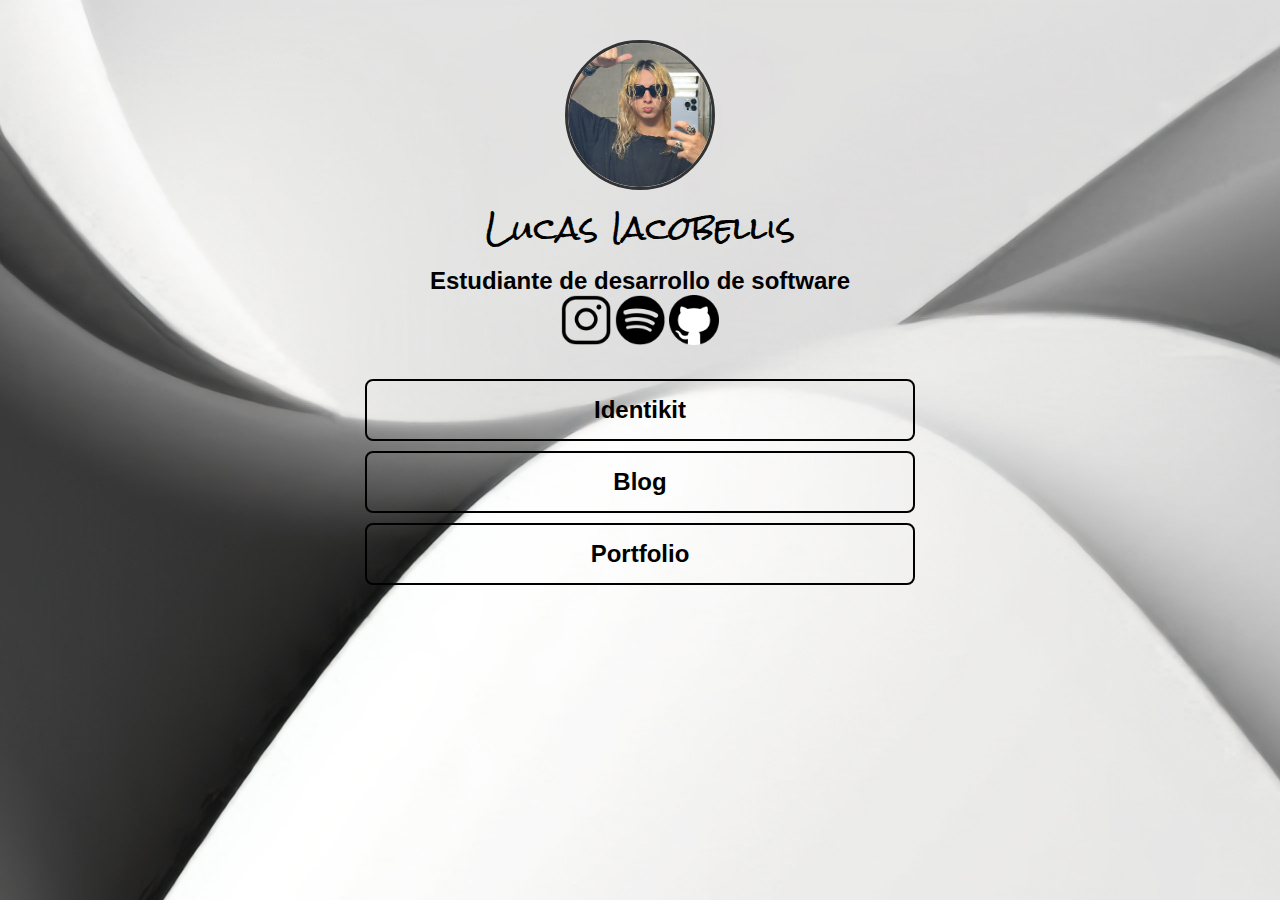
<file: index.html>
<!DOCTYPE html>
<html lang="es">
<head>
  <meta charset="UTF-8">
  <meta name="viewport" content="width=device-width, initial-scale=1.0">
  <title>Mi Linktree</title>

    <link rel="stylesheet" href="styles.css">  


    <link rel="stylesheet" href="styles.css">

     <!-- Fuentes -->
 <link rel="preconnect" href="https://fonts.googleapis.com">
 <link rel="preconnect" href="https://fonts.gstatic.com" crossorigin>
 <link href="https://fonts.googleapis.com/css2?family=Bangers&family=Lora:ital,wght@0,400..700;1,400..700&family=Montserrat:ital,wght@0,100..900;1,100..900&family=Rock+Salt&display=swap" rel="stylesheet">
 
 <link rel="preconnect" href="https://fonts.googleapis.com">
 <link rel="preconnect" href="https://fonts.gstatic.com" crossorigin>
 <link href="https://fonts.googleapis.com/css2?family=Bangers&family=Lora:ital,wght@0,400..700;1,400..700&family=Montserrat:ital,wght@0,100..900;1,100..900&family=Rock+Salt&display=swap" rel="stylesheet">
   
 <link rel="preconnect" href="https://fonts.googleapis.com">
 <link rel="preconnect" href="https://fonts.gstatic.com" crossorigin>
 <link href="https://fonts.googleapis.com/css2?family=Montserrat+Underline:ital,wght@0,100..900;1,100..900&display=swap" rel="stylesheet">
     

</head>
<body>
 
  
  <!-- Imagen de perfil -->
  <img id="FotoPerfil" src="Imagenes/95472399-E1FB-43F6-9091-3B05FD76341C.JPG" alt="FotoPerfil"  >

  <h1 id="Nombre"> Lucas Iacobellis </h1>
  <h2 id="Subtitulo"> Estudiante de desarrollo de software </h1>

      <div class="Iconos">
          <!-- Instagram Link -->
          <a href="https://www.instagram.com/luki.iacobellis/"> 
              <img src="iconos/Insta.png" alt="instagram icon" width="50" > 
          </a>
  
          <!--  Spotify Link -->
          <a href="https://open.spotify.com/user/lukyiacobellis?si=7c7d731134b14100">
              <img src="iconos/Spoty.png" alt="spotify icon" width="50" >
          </a>
  
  
               <!--  github Link -->
               <a href="https://github.com/LucasGI">
                  <img src="iconos/giyhuwebp.webp" alt="musiquiatra icon" width="50" >
             </a>
          </div>

  <!-- Botones/enlaces -->
  <div class="links">
    <button class="btn-border-animation" onclick="location.href='https://lucasgi.github.io/Mi_Pagina_Web/'">Identikit</button>
    <button class="btn-border-animation" onclick="location.href='blog.html'">Blog</button>
    <button class="btn-border-animation" onclick="location.href='https://lucasgi.github.io/Portfolio/'">Portfolio</button>
  </div>
  
  

 
</body>
</html>
</file>
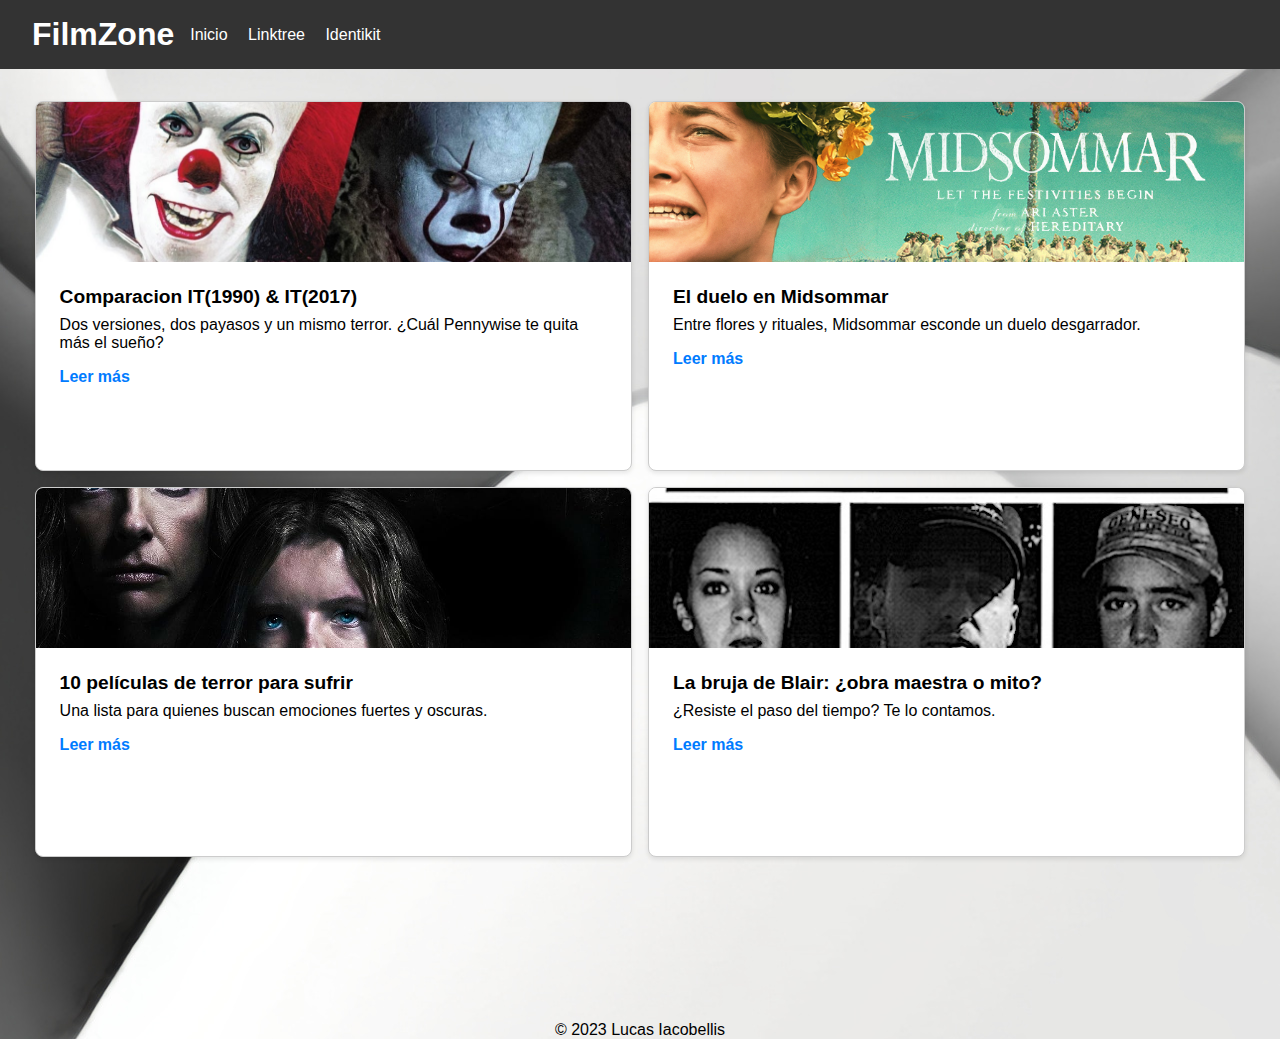
<file: blog.html>
<!DOCTYPE html>
<html lang="es">
<head>
  <meta charset="UTF-8" />
  <meta name="viewport" content="width=device-width, initial-scale=1.0" />
  <link rel="stylesheet" href="styles.css" />
  <title>Blog Principal</title>
  <style>
  

    
  </style>
</head>
<body>

  <div class="navbar">
    <h1>FilmZone</h1>
    <nav >
      <a href="#">Inicio</a>
      <a href="index.html">Linktree</a>
      <a href='https://lucasgi.github.io/Mi_Pagina_Web/'">Identikit</a>
    </nav>
  </div>

  <div class="contenedor">
  <div class="fila">
    <div class="VistaPrevia">
      <img src="Imagenes/it comparativa 1990 vs 2017.jpg" alt="Tema 1" class="VistaPreviaImagen">
      <div class="VistaPreviaCont">
        <h2>Comparacion IT(1990) & IT(2017)</h2>
        <p>Dos versiones, dos payasos y un mismo terror. ¿Cuál Pennywise te quita más el sueño?</p>
        <a href="tema1.html">Leer más</a>
      </div>
    </div>

    <div class="VistaPrevia">
      <img src="Imagenes/Midosmmar-Portada-Cronicas-de-Deckard.jpg" alt="Tema 2" class="VistaPreviaImagen">
      <div class="VistaPreviaCont">
        <h2>El duelo en Midsommar</h2>
        <p>Entre flores y rituales, Midsommar esconde un duelo desgarrador.</p>
        <a href="tema2.html">Leer más</a>
      </div>
    </div>
  </div>

  <div class="fila">
    <div class="VistaPrevia">
      <img src="Imagenes/hereditary.jpg" alt="Tema 3" class="VistaPreviaImagen">
      <div class="VistaPreviaCont">
        <h2>10 películas de terror para sufrir</h2>
        <p>Una lista para quienes buscan emociones fuertes y oscuras.</p>
        <a href="tema3.html">Leer más</a>
      </div>
    </div>

    <div class="VistaPrevia">
      <img src="Imagenes/blair.jpg" alt="Tema 4" class="VistaPreviaImagen">
      <div class="VistaPreviaCont">
        <h2>La bruja de Blair: ¿obra maestra o mito?</h2>
        <p>¿Resiste el paso del tiempo? Te lo contamos.</p>
        <a href="tema4.html">Leer más</a>
      </div>
    </div>
  </div>
</div>

<footer>
    <p>© 2023 Lucas Iacobellis</p>
</footer>

</body>
</html>
</file>
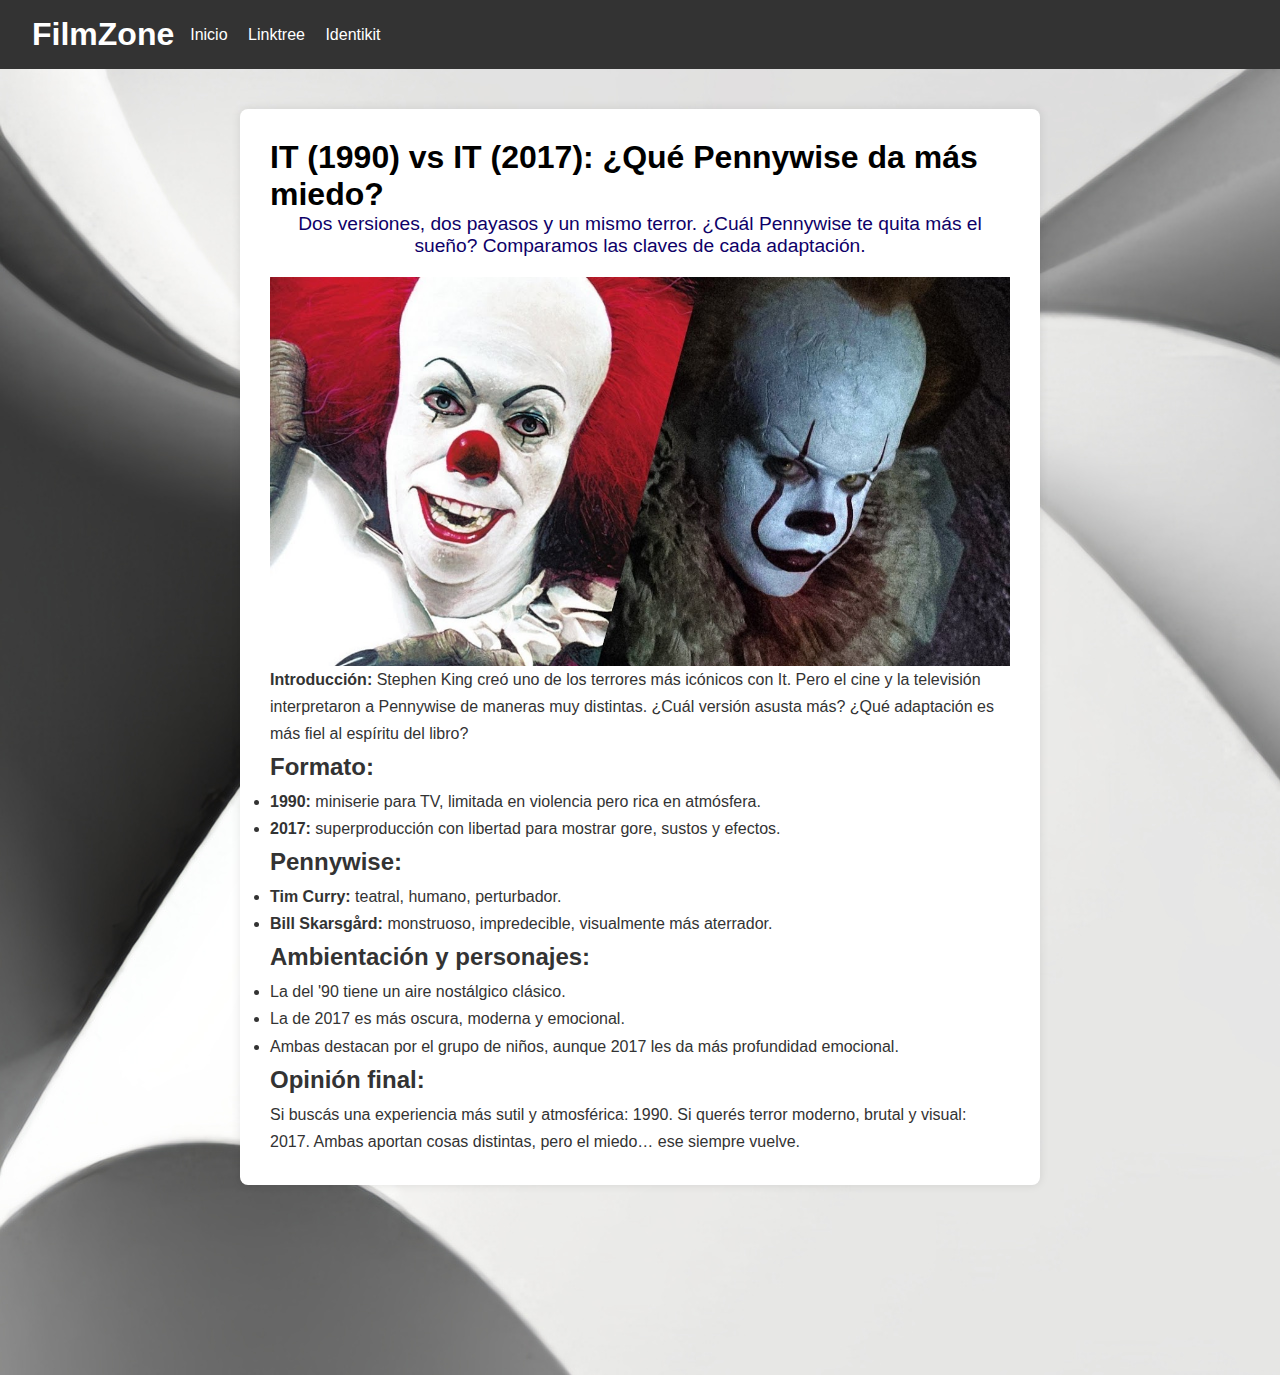
<file: tema1.html>
<!DOCTYPE html>
<html lang="es">
<head>
  <meta charset="UTF-8">
  <meta name="viewport" content="width=device-width, initial-scale=1">
  <link rel="stylesheet" href="styles.css">
  <title>IT (1990) vs IT (2017): ¿Qué Pennywise da más miedo?</title>
</head>
<body >

    <div class="navbar">
    <h1>FilmZone</h1>
    <nav >
      <a href="blog.html">Inicio</a>
      <a href="index.html">Linktree</a>
      <a href='https://lucasgi.github.io/Mi_Pagina_Web/'">Identikit</a>
    </nav>
  </div>

  <div class="DivBlog">
    <h1>IT (1990) vs IT (2017): ¿Qué Pennywise da más miedo?</h1>
    <p class="Info">Dos versiones, dos payasos y un mismo terror. ¿Cuál Pennywise te quita más el sueño? Comparamos las claves de cada adaptación.</p>

    <img src="Imagenes/it comparativa 1990 vs 2017.jpg" alt="Imagen de IT" >

    <div class="Articulo" >
      <p><strong>Introducción:</strong>
        Stephen King creó uno de los terrores más icónicos con It. Pero el cine y la televisión interpretaron a Pennywise de maneras muy distintas. ¿Cuál versión asusta más? ¿Qué adaptación es más fiel al espíritu del libro?
      </p>

      <h2 >Formato:</h2>
      <ul >
        <li><strong>1990:</strong> miniserie para TV, limitada en violencia pero rica en atmósfera.</li>
        <li><strong>2017:</strong> superproducción con libertad para mostrar gore, sustos y efectos.</li>
      </ul>

      <h2 >Pennywise:</h2>
      <ul >
        <li><strong>Tim Curry:</strong> teatral, humano, perturbador.</li>
        <li><strong>Bill Skarsgård:</strong> monstruoso, impredecible, visualmente más aterrador.</li>
      </ul>

      <h2 >Ambientación y personajes:</h2>
      <ul >
        <li>La del '90 tiene un aire nostálgico clásico.</li>
        <li>La de 2017 es más oscura, moderna y emocional.</li>
        <li>Ambas destacan por el grupo de niños, aunque 2017 les da más profundidad emocional.</li>
      </ul>

      <h2 >Opinión final:</h2>
      <p >
        Si buscás una experiencia más sutil y atmosférica: 1990. Si querés terror moderno, brutal y visual: 2017. Ambas aportan cosas distintas, pero el miedo… ese siempre vuelve.
      </p>
    </div>

    
  </div>

</body>
</html>
</file>
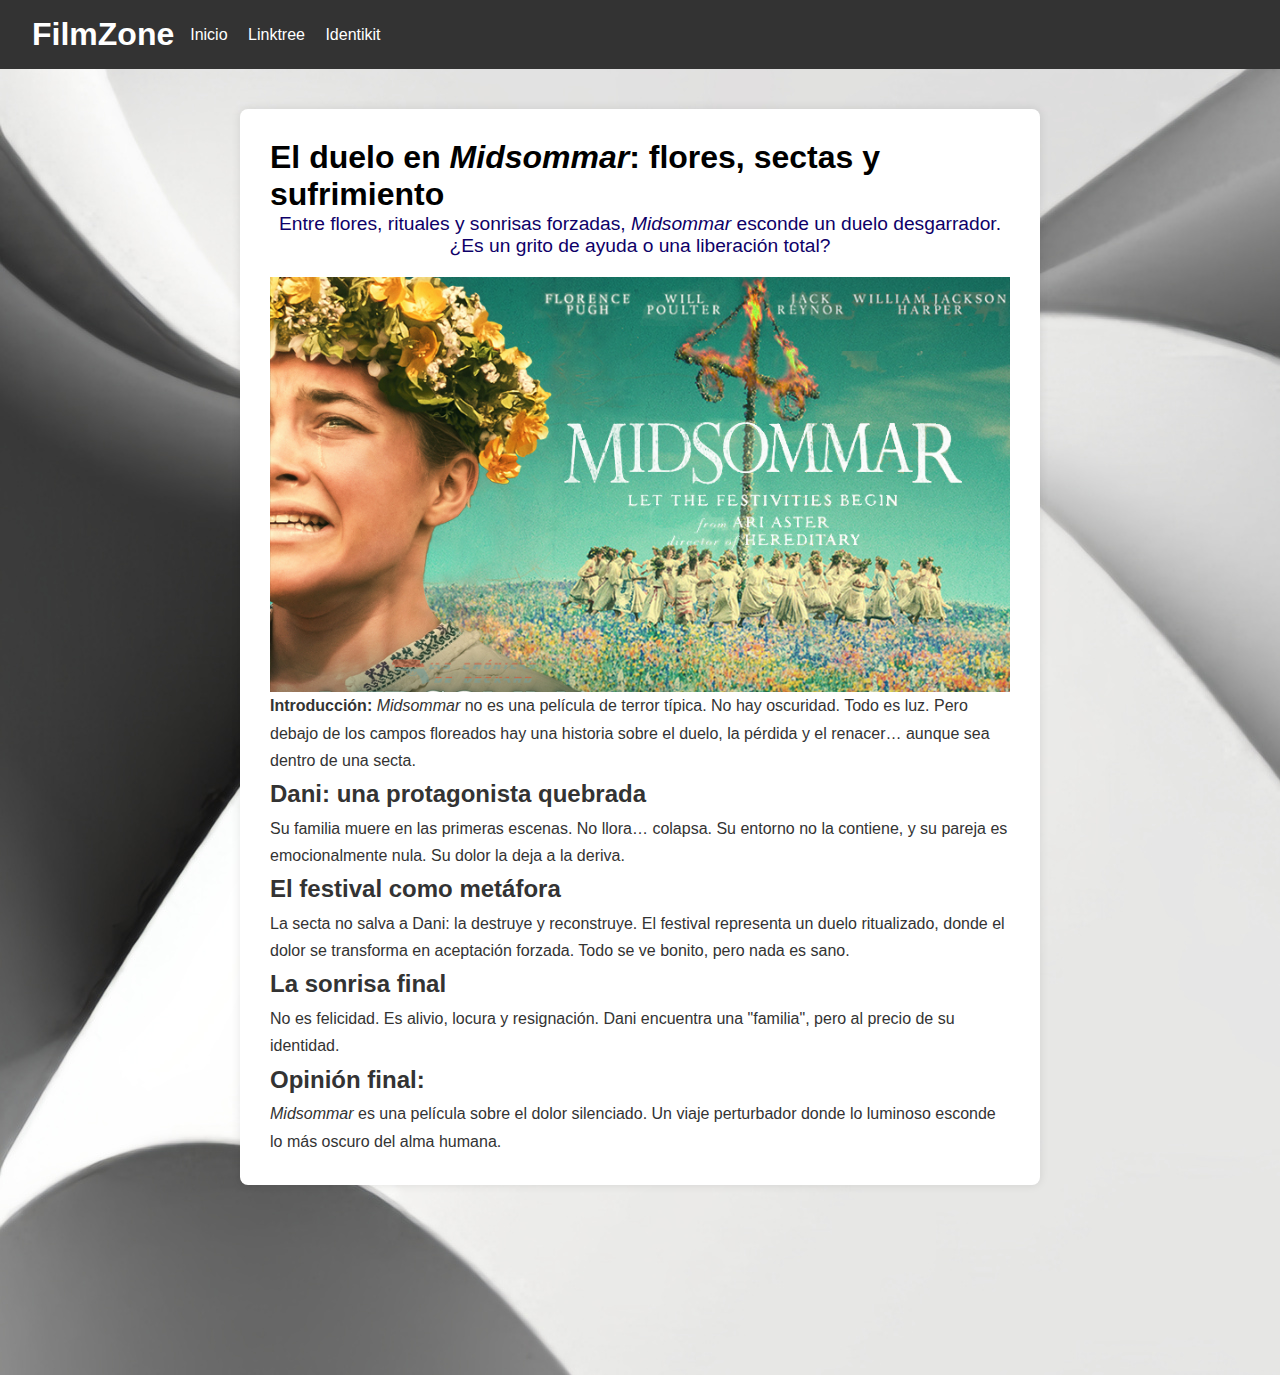
<file: tema2.html>
<!DOCTYPE html>
<html lang="es">
<head>
  <meta charset="UTF-8">
  <meta name="viewport" content="width=device-width, initial-scale=1">
  <link rel="stylesheet" href="styles.css">
  <title>El duelo en Midsommar: flores, sectas y sufrimiento</title>
</head>
<body >

    <div class="navbar">
    <h1>FilmZone</h1>
    <nav >
      <a href="blog.html">Inicio</a>
      <a href="index.html">Linktree</a>
      <a href='https://lucasgi.github.io/Mi_Pagina_Web/'">Identikit</a>
    </nav>
  </div>

  <div class="DivBlog">
    <h1>El duelo en <em>Midsommar</em>: flores, sectas y sufrimiento</h1>
    <p class="Info">Entre flores, rituales y sonrisas forzadas, <em>Midsommar</em> esconde un duelo desgarrador. ¿Es un grito de ayuda o una liberación total?</p>

    <img src="Imagenes/Midosmmar-Portada-Cronicas-de-Deckard.jpg" alt="Imagen de Midsommar">

    <div class="Articulo">
      <p><strong>Introducción:</strong>
        <em>Midsommar</em> no es una película de terror típica. No hay oscuridad. Todo es luz. Pero debajo de los campos floreados hay una historia sobre el duelo, la pérdida y el renacer… aunque sea dentro de una secta.
      </p>

      <h2>Dani: una protagonista quebrada</h2>
      <p>Su familia muere en las primeras escenas. No llora… colapsa. Su entorno no la contiene, y su pareja es emocionalmente nula. Su dolor la deja a la deriva.</p>

      <h2>El festival como metáfora</h2>
      <p>La secta no salva a Dani: la destruye y reconstruye. El festival representa un duelo ritualizado, donde el dolor se transforma en aceptación forzada. Todo se ve bonito, pero nada es sano.</p>

      <h2>La sonrisa final</h2>
      <p>No es felicidad. Es alivio, locura y resignación. Dani encuentra una "familia", pero al precio de su identidad.</p>

      <h2>Opinión final:</h2>
      <p>
        <em>Midsommar</em> es una película sobre el dolor silenciado. Un viaje perturbador donde lo luminoso esconde lo más oscuro del alma humana.
      </p>
    </div>

  </div>

</body>
</html>
</file>
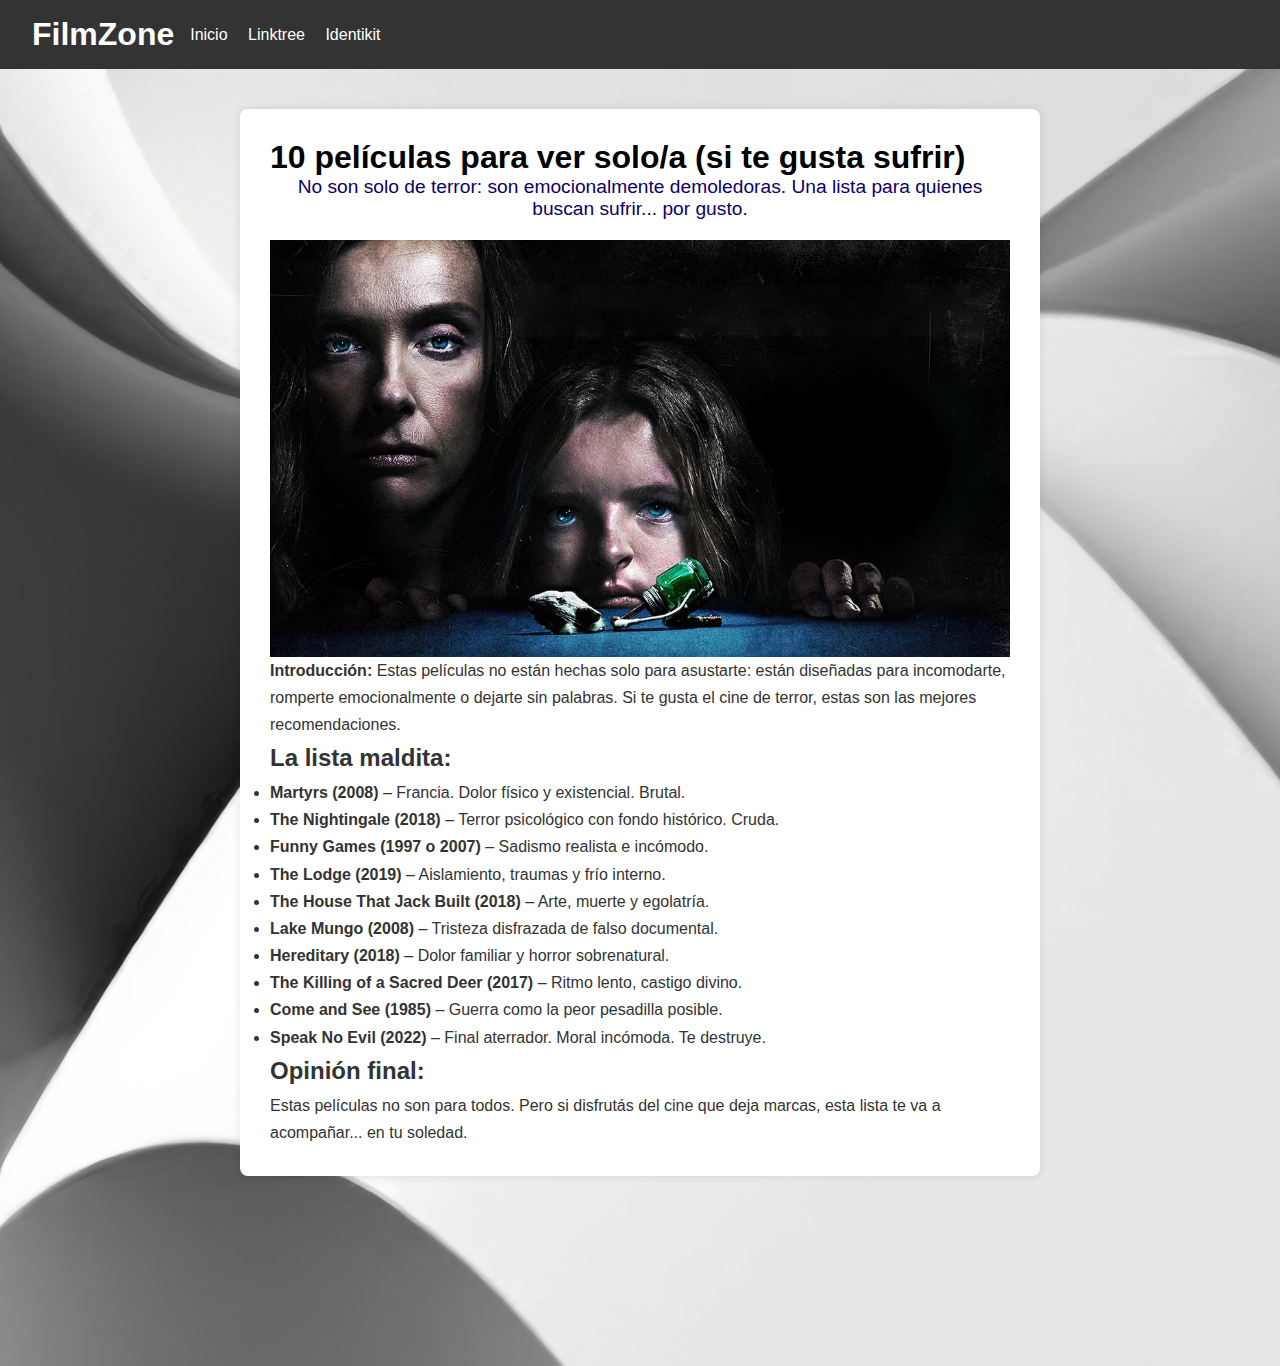
<file: tema3.html>
<!DOCTYPE html>
<html lang="es">
<head>
  <meta charset="UTF-8">
  <meta name="viewport" content="width=device-width, initial-scale=1">
  <link rel="stylesheet" href="styles.css">
  <title>10 películas para ver solo/a (si te gusta sufrir)</title>
</head>
<body >

    <div class="navbar">
    <h1>FilmZone</h1>
    <nav >
      <a href="blog.html">Inicio</a>
      <a href="index.html">Linktree</a>
      <a href='https://lucasgi.github.io/Mi_Pagina_Web/'">Identikit</a>
    </nav>
  </div>

  <div class="DivBlog">
    <h1>10 películas para ver solo/a (si te gusta sufrir)</h1>
    <p class="Info">No son solo de terror: son emocionalmente demoledoras. Una lista para quienes buscan sufrir... por gusto.</p>

    <img src="Imagenes/hereditary.jpg" alt="Imagen de película angustiante">

    <div class="Articulo">
      <p><strong>Introducción:</strong>
        Estas películas no están hechas solo para asustarte: están diseñadas para incomodarte, romperte emocionalmente o dejarte sin palabras. Si te gusta el cine de terror, estas son las mejores recomendaciones.
      </p>

      <h2>La lista maldita:</h2>
      <ul>
        <li><strong>Martyrs (2008)</strong> – Francia. Dolor físico y existencial. Brutal.</li>
        <li><strong>The Nightingale (2018)</strong> – Terror psicológico con fondo histórico. Cruda.</li>
        <li><strong>Funny Games (1997 o 2007)</strong> – Sadismo realista e incómodo.</li>
        <li><strong>The Lodge (2019)</strong> – Aislamiento, traumas y frío interno.</li>
        <li><strong>The House That Jack Built (2018)</strong> – Arte, muerte y egolatría.</li>
        <li><strong>Lake Mungo (2008)</strong> – Tristeza disfrazada de falso documental.</li>
        <li><strong>Hereditary (2018)</strong> – Dolor familiar y horror sobrenatural.</li>
        <li><strong>The Killing of a Sacred Deer (2017)</strong> – Ritmo lento, castigo divino.</li>
        <li><strong>Come and See (1985)</strong> – Guerra como la peor pesadilla posible.</li>
        <li><strong>Speak No Evil (2022)</strong> – Final aterrador. Moral incómoda. Te destruye.</li>
      </ul>

      <h2>Opinión final:</h2>
      <p>
        Estas películas no son para todos. Pero si disfrutás del cine que deja marcas, esta lista te va a acompañar... en tu soledad.
      </p>
    </div>

  </div>

</body>
</html>
</file>
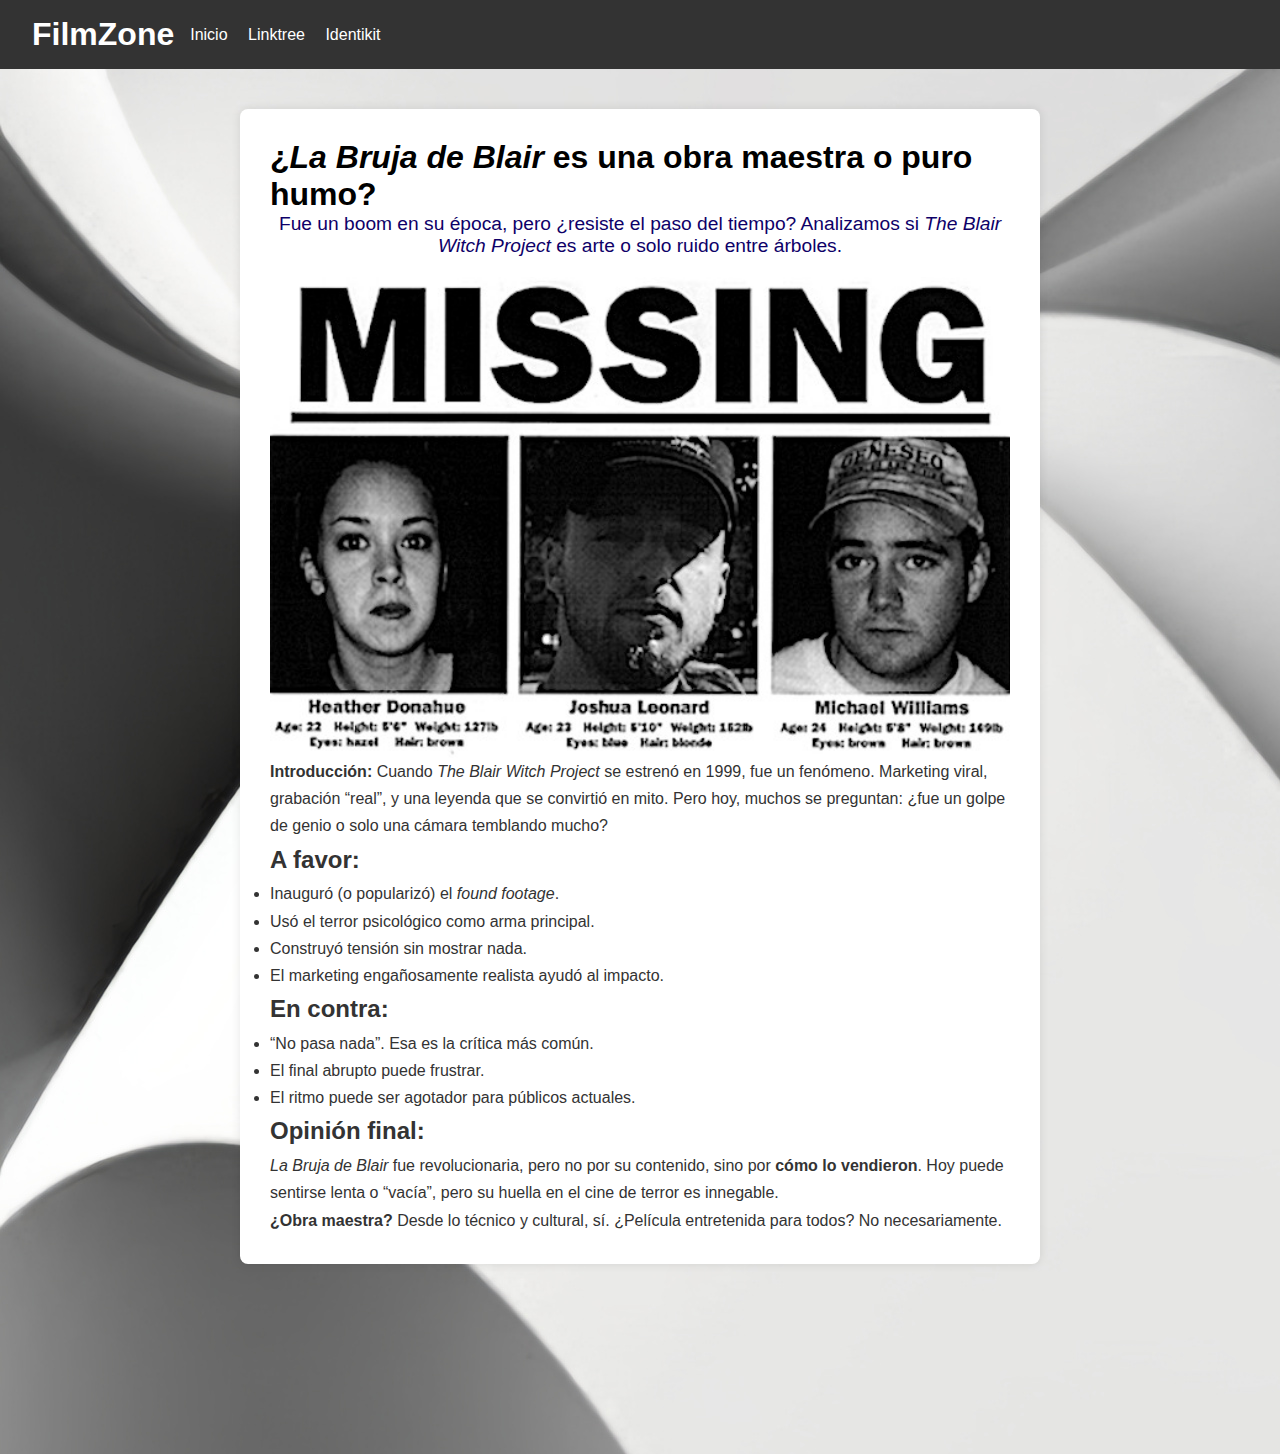
<file: tema4.html>
<!DOCTYPE html>
<html lang="es">
<head>
  <meta charset="UTF-8">
  <meta name="viewport" content="width=device-width, initial-scale=1">
  <link rel="stylesheet" href="styles.css">
  <title>¿La Bruja de Blair es una obra maestra o puro humo?</title>
</head>
<body >

    <div class="navbar">
    <h1>FilmZone</h1>
    <nav >
      <a href="blog.html">Inicio</a>
      <a href="index.html">Linktree</a>
      <a href='https://lucasgi.github.io/Mi_Pagina_Web/'">Identikit</a>
    </nav>
  </div>

  <div class="DivBlog">
    <h1>¿<em>La Bruja de Blair</em> es una obra maestra o puro humo?</h1>
    <p class="Info">Fue un boom en su época, pero ¿resiste el paso del tiempo? Analizamos si <em>The Blair Witch Project</em> es arte o solo ruido entre árboles.</p>

    <img src="Imagenes/blair.jpg" alt="Imagen de La Bruja de Blair">

    <div class="Articulo">
      <p><strong>Introducción:</strong>
        Cuando <em>The Blair Witch Project</em> se estrenó en 1999, fue un fenómeno. Marketing viral, grabación “real”, y una leyenda que se convirtió en mito. Pero hoy, muchos se preguntan: ¿fue un golpe de genio o solo una cámara temblando mucho?
      </p>

      <h2>A favor:</h2>
      <ul>
        <li>Inauguró (o popularizó) el <em>found footage</em>.</li>
        <li>Usó el terror psicológico como arma principal.</li>
        <li>Construyó tensión sin mostrar nada.</li>
        <li>El marketing engañosamente realista ayudó al impacto.</li>
      </ul>

      <h2>En contra:</h2>
      <ul>
        <li>“No pasa nada”. Esa es la crítica más común.</li>
        <li>El final abrupto puede frustrar.</li>
        <li>El ritmo puede ser agotador para públicos actuales.</li>
      </ul>

      <h2>Opinión final:</h2>
      <p>
        <em>La Bruja de Blair</em> fue revolucionaria, pero no por su contenido, sino por <strong>cómo lo vendieron</strong>. Hoy puede sentirse lenta o “vacía”, pero su huella en el cine de terror es innegable.  
        <br><strong>¿Obra maestra?</strong> Desde lo técnico y cultural, sí. ¿Película entretenida para todos? No necesariamente.
      </p>
    </div>

  </div>

</body>
</html>
</file>
<file: styles.css>
*{
  margin: 0;
  padding: 0;
  box-sizing: border-box;
}

#FotoPerfil
{
    width: 150px;
    height: 150px;
    border-radius: 50%;
    margin-top: 40px;
    object-fit: cover;
    border: 3px solid #333;
    
    
}

#FotoPerfil:hover 
{
    transform: scale(1.1); 
}



.Iconos img {
    width: 50px; 
    height: auto; 
    transition: transform 0.3s ease-in-out; 
    text-decoration: none;
   
}

.Iconos img:hover {
    transform: scale(1.1); 
}

#Nombre{ 
    font-family: "Rock Salt", cursive; 
    font-weight: 400;
    font-style: normal;
    text-align: center
}

#Subtitulo
{
      

    font-optical-sizing: auto;
    font-weight: 600;
    font-size: x-large;
    font-style: normal;
    color: black;

}


body {
    margin: 0;
    padding: 0;
    font-family: sans-serif;
    display: flex;
    flex-direction: column;
    align-items: center;
    justify-content: flex-start;
    min-height: 100vh;
    background-image: url(Imagenes/Fondo\ ondulado\ blanco\ y\ negro.jpg);
    position: relative;
    padding-bottom: 150px;
  }


  .links {
    display: flex;
    flex-direction: column;
    align-items: center;
    gap: 10px;
    margin-top: 30px;
    
  }
  
  .btn-border-animation {
    padding: 15px 30px;
    background: none;
    color: #000000;
    border: 2px solid #000000;
    border-radius: 8px;
    cursor: pointer;
    
    
    position: relative;
    overflow: hidden;
    transition: color 0.3s;
    
    width: 550px; 
    display: block;
    text-align: center;

   
    font-optical-sizing: auto;
    font-weight: 600;
    font-size: x-large;
    font-style: normal;
    color: black;
  }
  
  .btn-border-animation::before {
    content: "";
    position: absolute;
    top: 0;
    left: -100%;
    width: 100%;
    height: 100%;
    background-color: #686868;
    z-index: -1;
    transition: left 0.3s;
  }
  
  .btn-border-animation:hover::before {
    left: 0;
  }
  
  .btn-border-animation:hover {
    color: white;
  }
  
  
a{
  text-decoration: none;
}
 
/**/

  .navbar {
  background-color: #333;
    color: white;
    padding: 1rem 2rem;
    display: flex;
    align-items: center;
    width: 100%;            
   
    
   
    }

    .navbar nav a {
      color: white;
      margin-left: 1rem;
      text-decoration: none;

    }

    .navbar nav a:hover {
      text-decoration: underline;
    }

    .contenedor {
  display: flex;
  flex-direction: column;
  gap: 1rem;
  padding: 2rem;
  height: calc(100vh - 80px);

}

.fila {
  display: flex;
  gap: 1rem;
  flex: 1;
}

.VistaPrevia {
  flex: 1;
  background-color: white;
  border: 1px solid #ccc;
  border-radius: 8px;
  box-shadow: 0 2px 5px rgba(0,0,0,0.1);
  display: flex;
  flex-direction: column;
  overflow: hidden;
  transition: transform 0.2s;
  
}


    .VistaPrevia:hover {
      transform: translateY(-5px); 
    }

    .VistaPreviaImagen {
      width: 100%;
      height: 160px;
      object-fit: cover;
    }

    .VistaPreviaCont {
      padding: 1.5rem;
      display: flex;
      flex-direction: column;
      
    }

    .VistaPreviaCont h2 {
      font-size: 1.2rem;
      margin-bottom: 0.5rem;
    }


    .VistaPreviaCont a {
      margin-top: 1rem;
      text-decoration: none;
      color: #007BFF;
      font-weight: bold;
    }

    .VistaPreviaCont a:hover {
      text-decoration: underline;
    }




/* Div del contenido */
.DivBlog {
  max-width: 800px;
  margin: 40px auto;
  padding: 30px;

  background-color: #fff;
  border-radius: 8px;
  box-shadow: 0 0 10px rgba(0,0,0,0.1);

  display: flex;
  flex-direction: column;

  
}

/* introduccion */


.Info {
  font-size: 1.2rem;
  color: #0e0068;
  margin-bottom: 20px;
  text-align: center;
}


/* articulo */
.Articulo {
  line-height: 1.7;
  color: #333;

  display: flex;
  flex-direction: column;
}

@media(max-width: 600px){


    .contenedor {
  display: flex;
  gap: 1rem;
  padding: 2rem;
  width: 90%;

}

.fila {
  display: flex;
  gap: 1rem;
  flex-direction: column;
}

.VistaPrevia {
  
  background-color: white;
  border: 1px solid #ccc;
  border-radius: 8px;
  box-shadow: 0 2px 5px rgba(0,0,0,0.1);
  display: flex;
  flex-direction: column;
  
 
}

.DivBlog {
  max-width: 90%;
  margin: 40px auto;
  padding: 30px;

  background-color: #fff;
  border-radius: 8px;
  box-shadow: 0 0 10px rgba(0,0,0,0.1);

  display: flex;
  flex-direction: column;
  
}

body{
  padding-bottom: 750px;
}


}

footer{

  position: absolute;
  bottom: 0;
  
  
}
</file>
